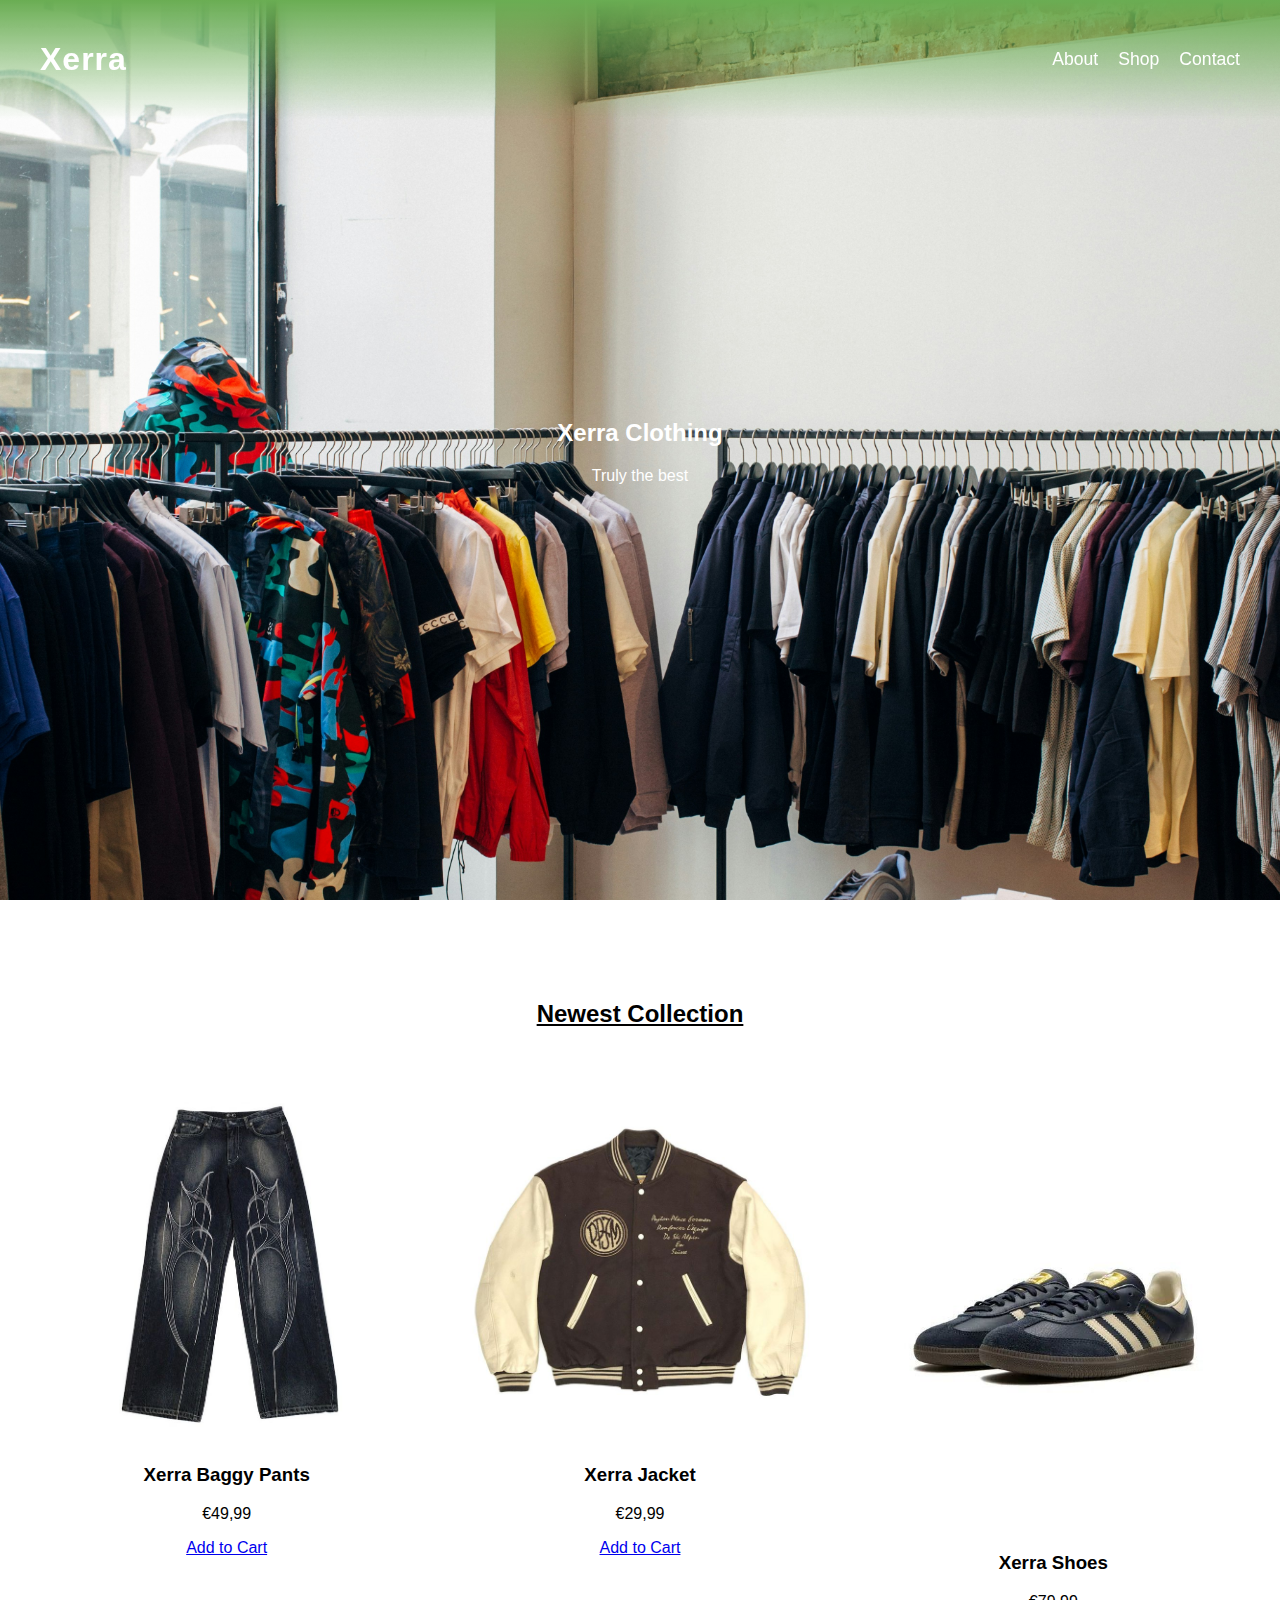
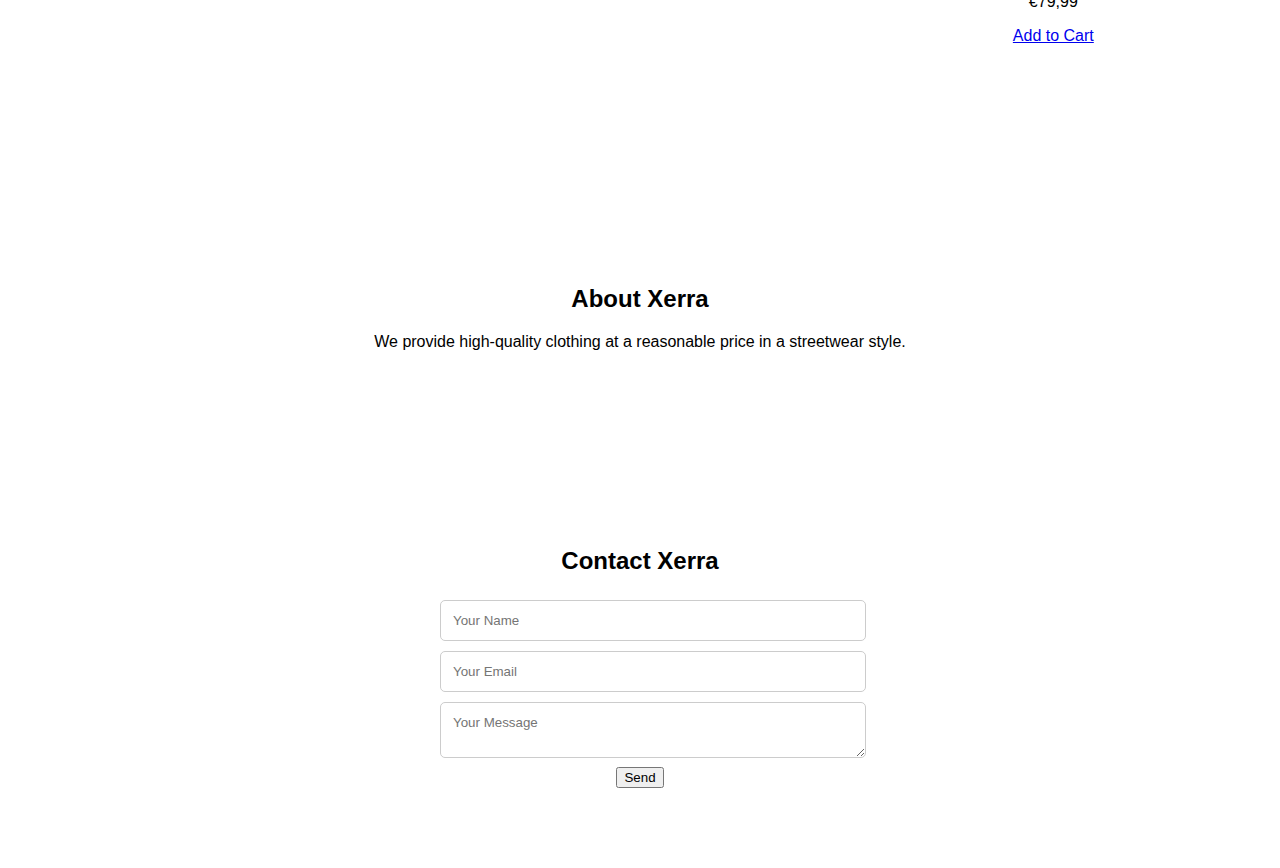
<file: index.html>
<!DOCTYPE html>
<html lang="en">
<head>
    <meta charset="UTF-8">
    <meta name="viewport" content="width=device-width, initial-scale=1.0">
    <title>Xerra</title>
    <link rel="stylesheet" href="css/style.css">
</head>
<body>

    <header class="header">
        <div class="toplogo">
            <h1 class="logo">Xerra</h1>
        </div>
        <nav class="topnav">
            <a href="#about">About</a>
            <a href="#shop">Shop</a>
            <a href="#contact">Contact</a>
        </nav>
    </header>

    <section class="home">
        <div class="home-page">
            <h2>Xerra Clothing</h2>
            <p>Truly the best</p>
        </div>
    </section>

    <section class="shop" id="shop">
        <h2>Newest Collection</h2>
        <div class="producten-stuk">
            <div class="product">
                <img src="images/57c42ba09ccbc2bed2f746d4b34fb0b9.jpg" alt="Baggy Pants">
                <h3>Xerra Baggy Pants</h3>
                <p>€49,99</p>
                <a href="product1.html" class="add-to-cart">Add to Cart</a>
            </div>

            <div class="product">
                <img src="images/c9aa9cecdb51e44c173743451ad08c78.jpg" alt="Jacket">
                <h3>Xerra Jacket</h3>
                <p>€29,99</p>
                <a href="product2.html" class="add-to-cart">Add to Cart</a>
            </div>

            <div class="product">
                <img src="images/05d111540c91739d4423a2d2ff90d871.jpg" alt="Shoes">
                <h3>Xerra Shoes</h3>
                <p>€79,99</p>
                <a href="product3.html" class="add-to-cart">Add to Cart</a>
            </div>
        </div>
    </section>

    <section class="about" id="about">
        <h2>About Xerra</h2>
        <p>We provide high-quality clothing at a reasonable price in a streetwear style.</p>
    </section>

    <section class="contact" id="contact">
        <h2>Contact Xerra</h2>
        <form>
            <input type="text" placeholder="Your Name" required>
            <input type="email" placeholder="Your Email" required>
            <textarea placeholder="Your Message" required></textarea>
            <button type="submit">Send</button>
        </form>
    </section>

    <!-- w3schools heeft mij hier volledig bij geholpen -->
    <button onclick="topFunction()" id="knop">⬆</button>

    <script src="js/java1.js"></script>
</body>
</html>
</file>
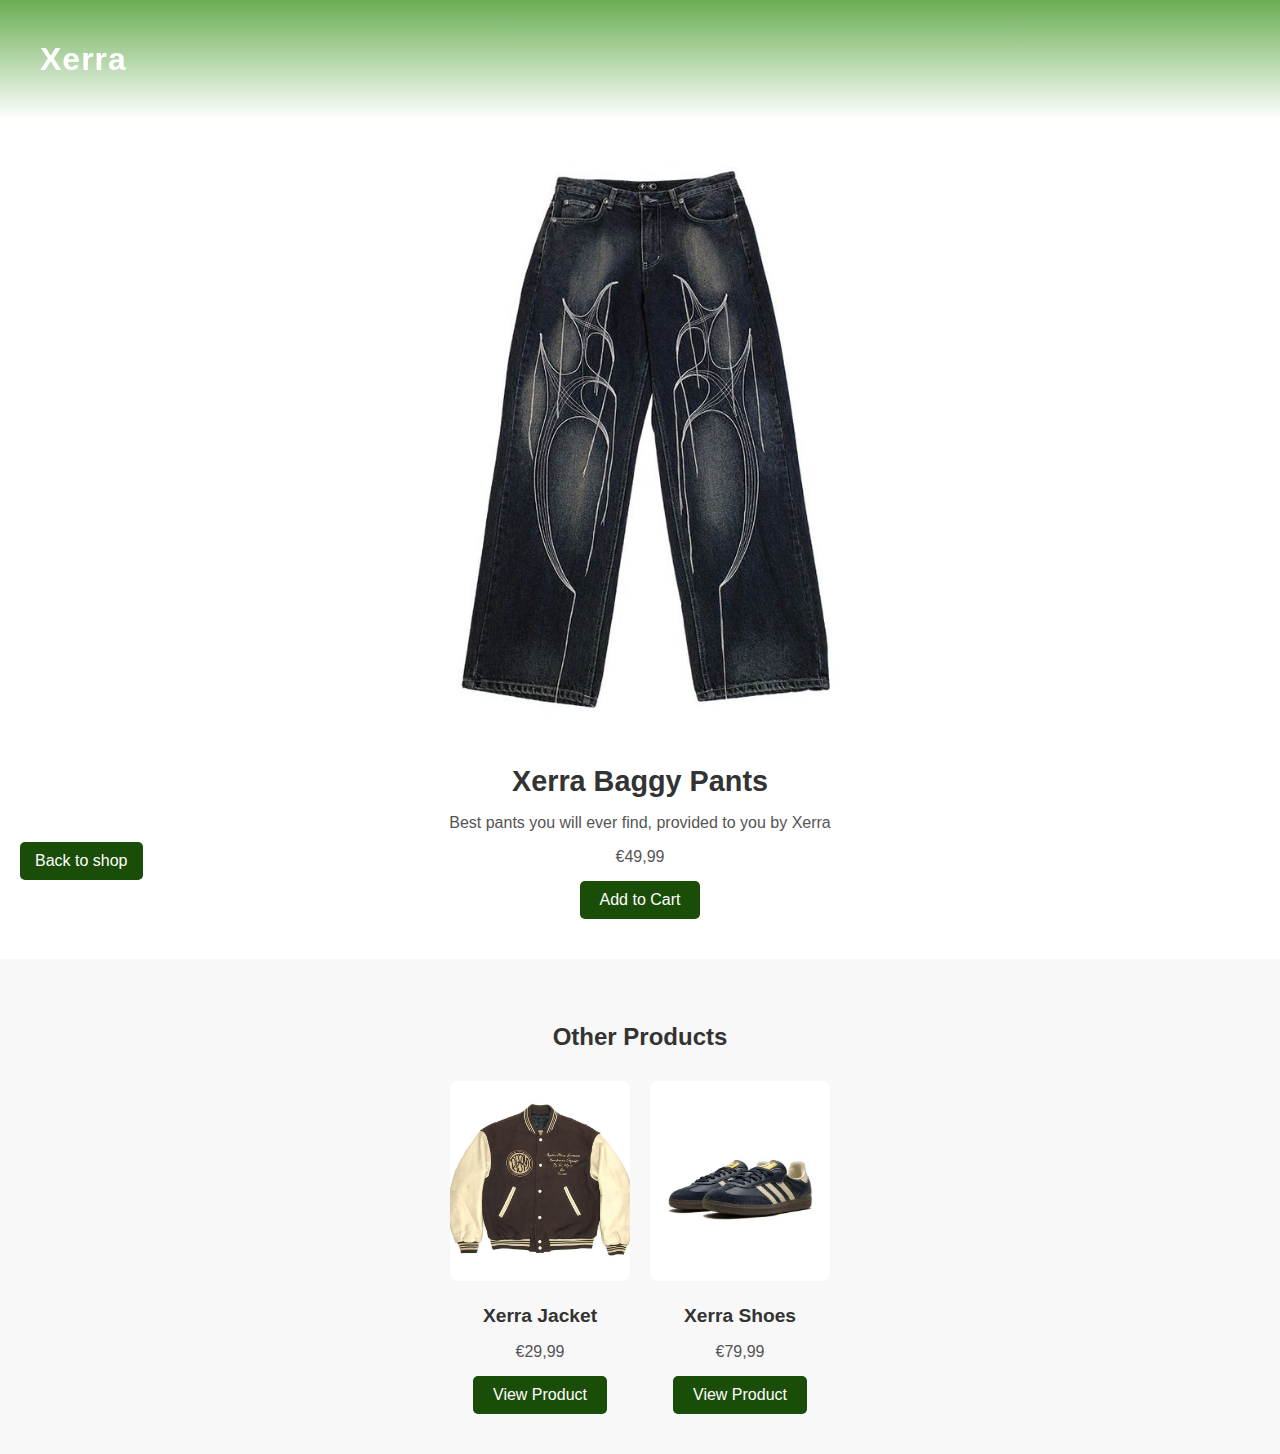
<file: product1.html>
<!DOCTYPE html>
<html lang="en">
<head>
    <meta charset="UTF-8">
    <meta name="viewport" content="width=device-width, initial-scale=1.0">
    <title>Xerra Producten</title>
    <link rel="stylesheet" href="css/style2.css">
</head>
<body>

    <header class="header">
        <div class="toplogo">
            <h1 class="logo">Xerra</h1>
        </div>
        <div class="terugshop">
            <a href="index.html">Back to shop</a>
        </div>
    </header>


    <section class="main-product">
        <div class="productgroot">
            <section class="fotoproduct">
            <img src="images/57c42ba09ccbc2bed2f746d4b34fb0b9.jpg" alt="Xerra Baggy Pants">
            </section>
            <section class="description">
                <h2>Xerra Baggy Pants</h2>
                <p>Best pants you will ever find, provided to you by Xerra</p>
                <p class="prijs">€49,99</p>
                <a href="#" class="add-to-cart">Add to Cart</a>
            </section>
        </div>
    </section>

    <section class="andereproducten">
        <h3>Other Products</h3>
        <div class="products-grid">
            <div class="product">
                <img src="images/c9aa9cecdb51e44c173743451ad08c78.jpg" alt="Xerra Jacket">
                <h3>Xerra Jacket</h3>
                <p>€29,99</p>
                <a href="product2.html" class="meer">View Product</a>
            </div>
            <div class="product">
                <img src="images/05d111540c91739d4423a2d2ff90d871.jpg" alt="Xerra Shoes">
                <h3>Xerra Shoes</h3>
                <p>€79,99</p>
                <a href="product3.html" class="meer">View Product</a>
            </div>
        </div>
    </section>

    <script src="js/java1.js"></script>
</body>
</html>
</file>
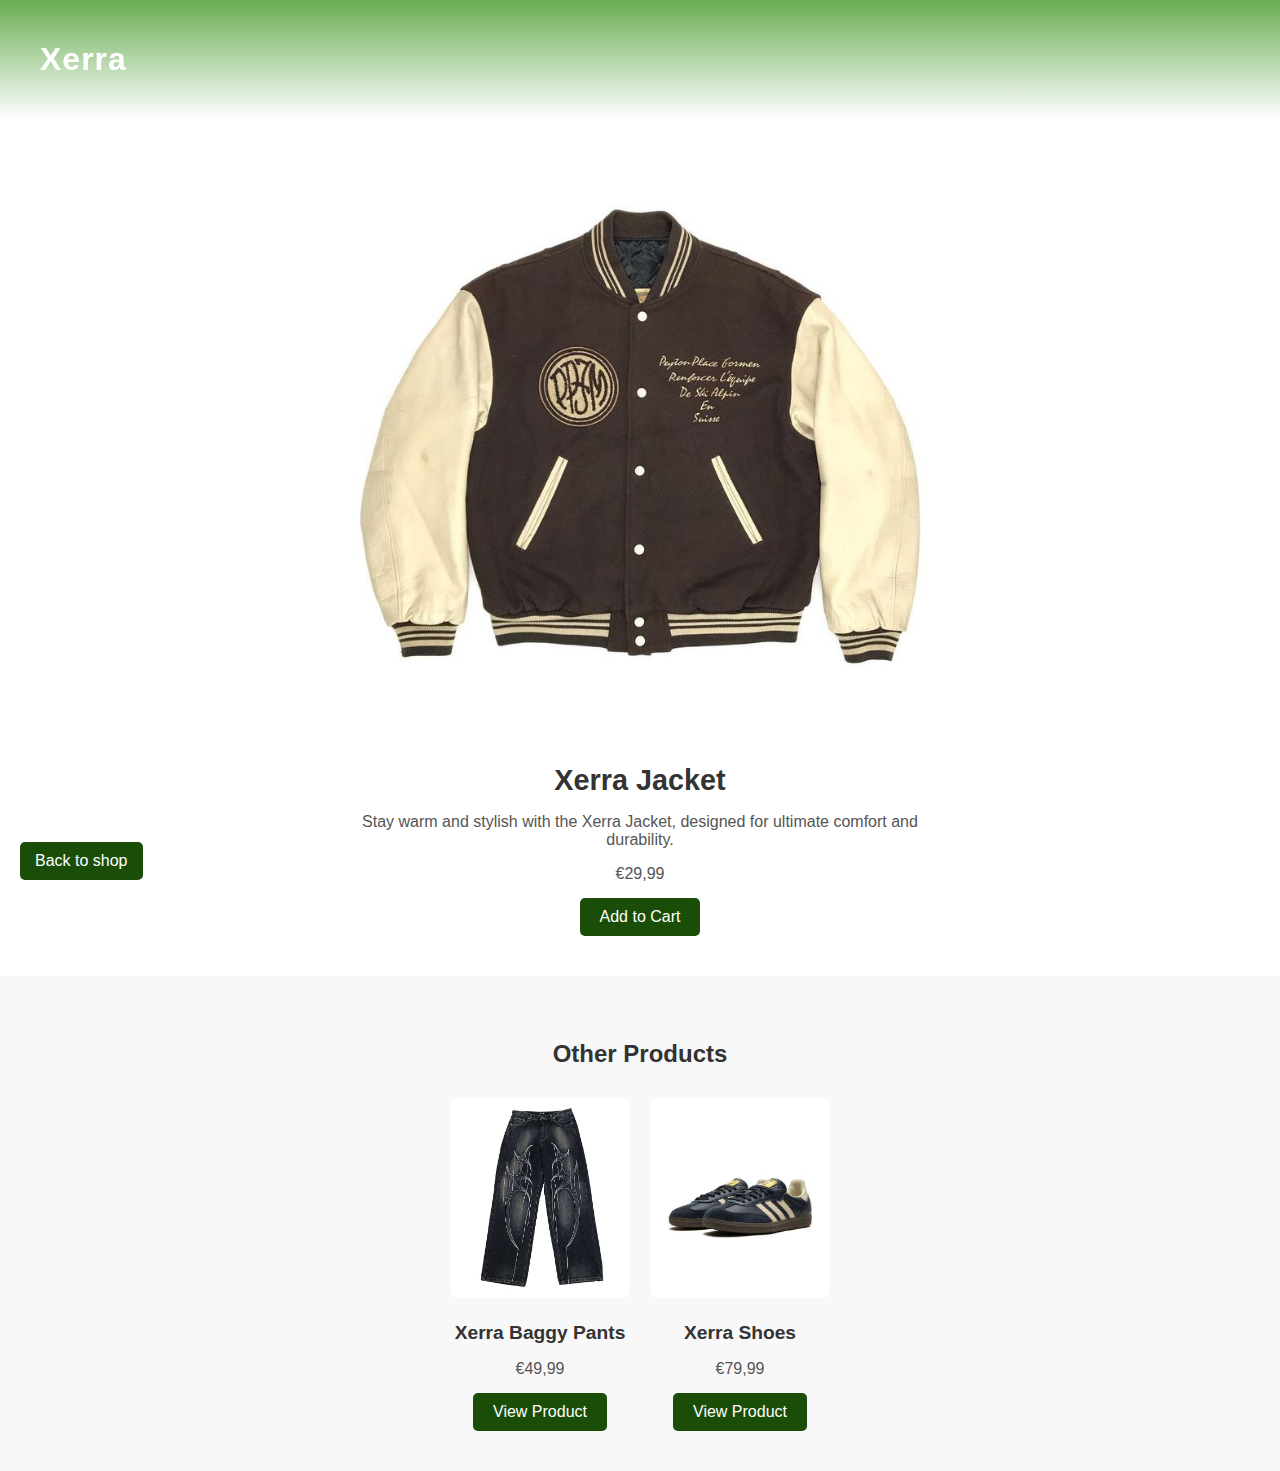
<file: product2.html>
<!DOCTYPE html>
<html lang="en">
<head>
    <meta charset="UTF-8">
    <meta name="viewport" content="width=device-width, initial-scale=1.0">
    <title>Xerra Producten</title>
    <link rel="stylesheet" href="css/style2.css">
</head>
<body>


    <header class="header">
        <div class="toplogo">
            <h1 class="logo">Xerra</h1>
        </div>
        <div class="terugshop">
            <a href="index.html">Back to shop</a>
        </div>
    </header>


    <section class="main-product">
        <div class="productgroot">
            <section class="fotoproduct">
                <img src="images/c9aa9cecdb51e44c173743451ad08c78.jpg" alt="Xerra Jacket">
            </section>
            <section class="description">
                <h2>Xerra Jacket</h2>
                <p>Stay warm and stylish with the Xerra Jacket, designed for ultimate comfort and durability.</p>
                <p class="prijs">€29,99</p>
                <a href="#" class="add-to-cart">Add to Cart</a>
            </section>
        </div>
    </section>

    <section class="andereproducten">
        <h3>Other Products</h3>
        <div class="products-grid">
            <div class="product">
                <img src="images/57c42ba09ccbc2bed2f746d4b34fb0b9.jpg" alt="Xerra Baggy Pants">
                <h3>Xerra Baggy Pants</h3>
                <p>€49,99</p>
                <a href="product1.html" class="meer">View Product</a>
            </div>
            <div class="product">
                <img src="images/05d111540c91739d4423a2d2ff90d871.jpg" alt="Xerra Shoes">
                <h3>Xerra Shoes</h3>
                <p>€79,99</p>
                <a href="product3.html" class="meer">View Product</a>
            </div>
        </div>
    </section>

    <script src="js/java1.js"></script>
</body>
</html>
</file>
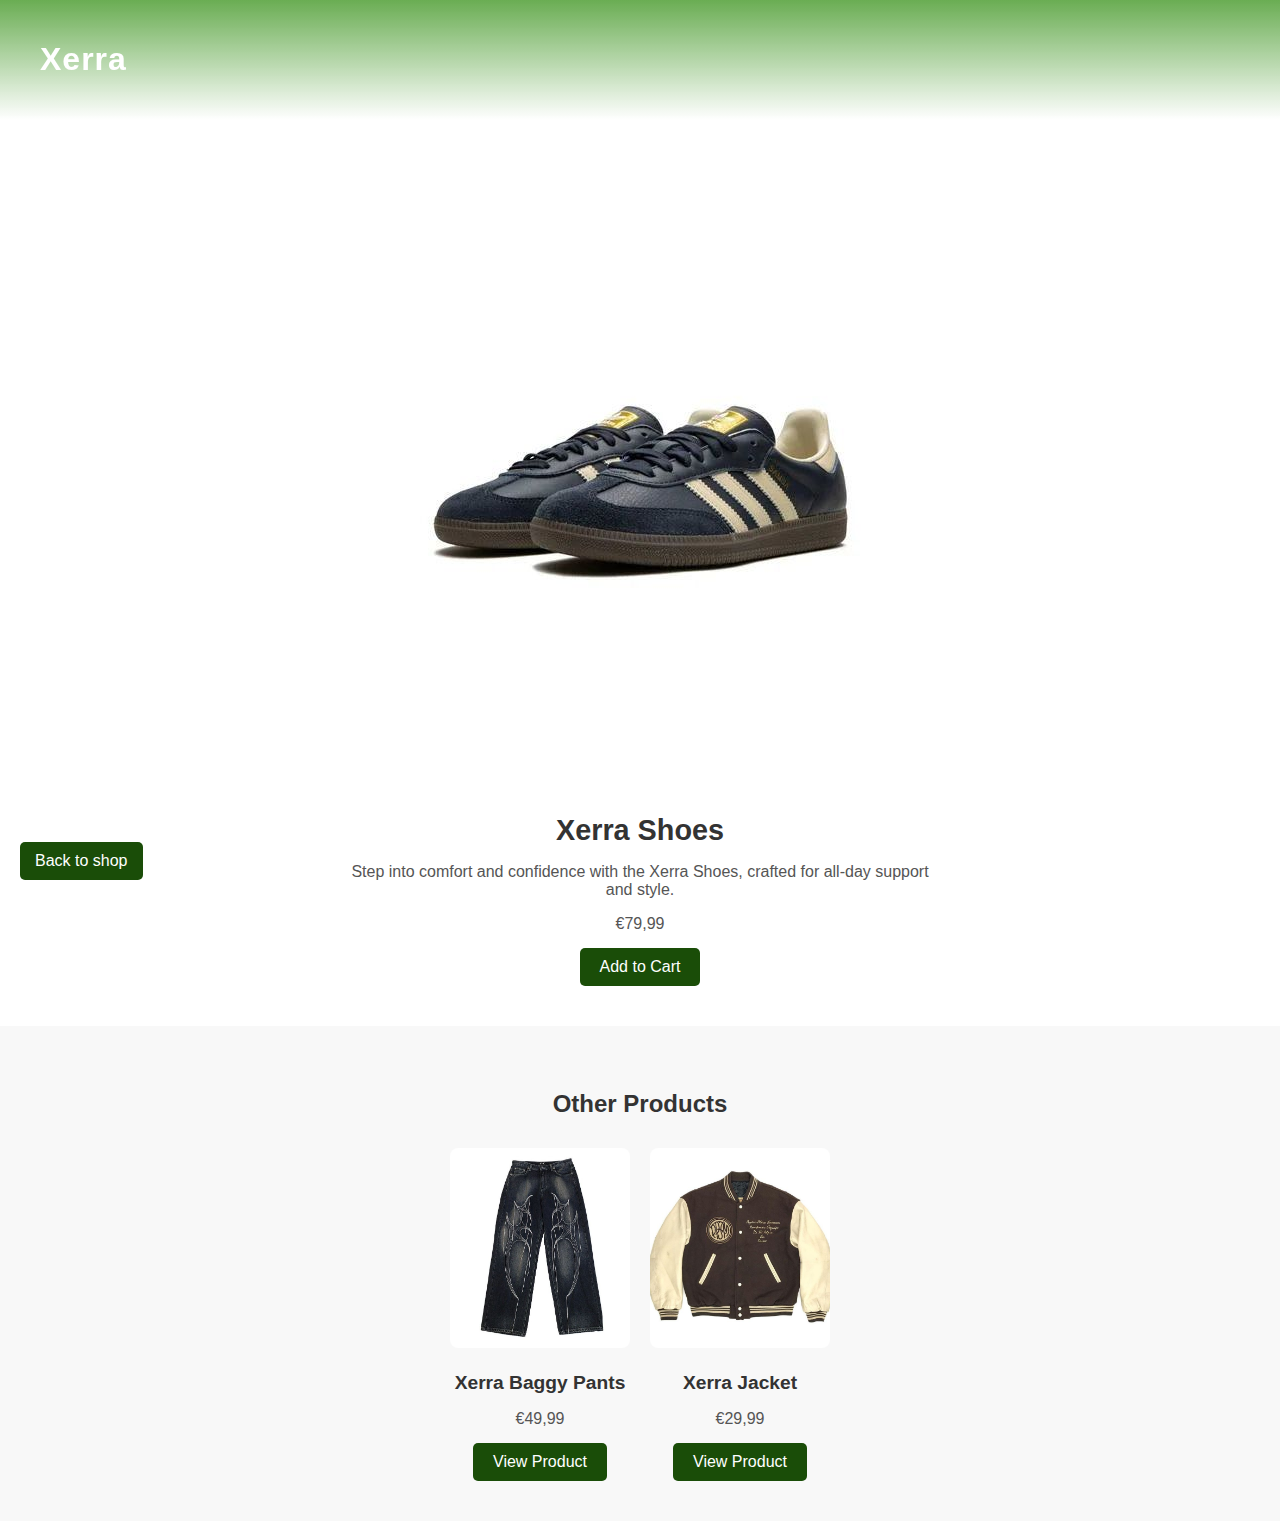
<file: product3.html>
<!DOCTYPE html>
<html lang="en">
<head>
    <meta charset="UTF-8">
    <meta name="viewport" content="width=device-width, initial-scale=1.0">
    <title>Xerra Product</title>
    <link rel="stylesheet" href="css/style2.css">
</head>
<body>

  
    <header class="header">
        <div class="toplogo">
            <h1 class="logo">Xerra</h1>
        </div>
        <div class="terugshop">
            <a href="index.html">Back to shop</a>
        </div>
    </header>


    <section class="main-product">
        <div class="productgroot">
            <section class="fotoproduct">
                <img src="images/05d111540c91739d4423a2d2ff90d871.jpg" alt="Xerra Shoes">
            </section>
            <section class="description">
                <h2>Xerra Shoes</h2>
                <p>Step into comfort and confidence with the Xerra Shoes, crafted for all-day support and style.</p>
                <p class="prijs">€79,99</p>
                <a href="#" class="add-to-cart">Add to Cart</a>
            </section>
        </div>
    </section>


    <section class="andereproducten">
        <h3>Other Products</h3>
        <div class="products-grid">
            <div class="product">
                <img src="images/57c42ba09ccbc2bed2f746d4b34fb0b9.jpg" alt="Xerra Baggy Pants">
                <h3>Xerra Baggy Pants</h3>
                <p>€49,99</p>
                <a href="product1.html" class="meer">View Product</a>
            </div>
            <div class="product">
                <img src="images/c9aa9cecdb51e44c173743451ad08c78.jpg" alt="Xerra Jacket">
                <h3>Xerra Jacket</h3>
                <p>€29,99</p>
                <a href="product2.html" class="meer">View Product</a>
            </div>
        </div>
    </section>

    <script src="js/java1.js"></script>
</body>
</html>
</file>
<file: css/style.css>
/* chatgpt heeft mij hierbij geholpen omdat ik niet wist hoe ik die lijn nou moest we krijgen */
body, html {
    margin: 0;
    padding: 0;
    box-sizing: border-box;
    scroll-behavior: smooth;
}
/*had dit voor de zekerheid er bij gedaan zodat ik zeker wist dat alles dezelfde font family had*/
p,h1,h2,h3,h4,h5,h6,a {
    font-family: Montserrat, Arial, Helvetica, sans-serif; 
}

.header {
    background: linear-gradient(to bottom, rgba(106, 173, 83, 1), rgba(26, 77, 8, 0)); /*chatgpt heeft geholpen bij de header zodat het stil blijft, maar ook gekeken op canvas!*/
    padding: 20px 40px;
    position: fixed;
    width: 100%;
    color: white;
    display: flex;
    justify-content: space-between;
    align-items: center;
    z-index: 1000;
}

.logo {
    font-size: 2em;
    font-family: Montserrat, Arial, Helvetica, sans-serif;
    letter-spacing: 1px;
    transition: transform 0.3s ease; /* w3schools heeft mij hierbij geholpen */
}

.logo:hover {
    transform: scale(1.1); /* w3schools heeft mij hierbij geholpen */
}

.topnav {
    display: flex;
    gap: 20px;
    padding-right: 5em;
}

.topnav a {
    text-decoration: none;
    font-family: Montserrat, Arial, Helvetica, sans-serif;
    font-size: 1.1em;
    color: white;
    transition: color 0.3s ease, transform 0.3s ease; /* w3schools heeft mij hierbij geholpen */
}

.topnav a:hover {
    color: #045311;
    transform: scale(1.1); /* w3schools heeft mij hierbij geholpen */
}


.home {
    background: url(../images/charlesdeluvio-_4K7BwaHUGc-unsplash.jpg) no-repeat center center/cover; /*chatgpt heeft mij hierbij geholpen omdat de foto niet volledig liet zien, het was ingezoomd*/
    height: 100vh;
    display: flex;
    align-items: center;
    justify-content: center;
    color: white;
    text-align: center;
}


.shop {
    font-family: Montserrat, Arial, Helvetica, sans-serif;
    padding: 80px 20px;
}

.shop h2 {
    text-align: center;
    text-decoration: underline;
}

.producten-stuk {
    display: grid;
    grid-template-columns: repeat(auto-fit, minmax(250px, 1fr));
    gap: 20px;
    margin: 40px auto;
    padding: 0 10px;
}

.product {
    background: #fff;
    padding: 20px;
    border-radius: 10px;
    text-align: center;
    transition: transform 0.3s ease, box-shadow 0.3s ease; /* w3schools heeft mij hierbij geholpen */
}

.product img {
    max-width: 100%;
    height: auto;
    border-radius: 8px;
    transition: transform 0.3s ease; /* w3schools heeft mij hierbij geholpen */
}

.product img:hover {
    transform: scale(1.1); /* w3schools heeft mij hierbij geholpen */
}

.product:hover {
    transform: translateY(-5px); /* w3schools heeft mij hierbij geholpen */
    box-shadow: 0 8px 16px rgba(30, 104, 4, 0.456);
}


.about {
    font-family: Montserrat, Arial, Helvetica, sans-serif;
    padding: 80px 20px;
    text-align: center;
}


.contact {
    font-family: Montserrat, Arial, Helvetica, sans-serif;
    padding: 80px 20px;
    text-align: center;
}

.contact form {
    max-width: 400px;
    margin: 0 auto;
}

.contact input, .contact textarea { /*chatgpt heeft mij hierbij geholpen om het zo klein mogelijk te houden en compact*/
    width: 100%;
    padding: 12px;
    margin: 5px 0;
    border: 0.5px solid #ccc;
    border-radius: 5px;
    font-family: Montserrat, Arial, Helvetica, sans-serif;
    transition: transform 0.3s ease, box-shadow 0.3s ease; /* w3schools heeft mij hierbij geholpen */
}

.contact input:hover, .contact textarea:hover { /*chatgpt heeft mij geholpen het wat compacter te houden en netter*/
    transform: translateY(-5px);
    box-shadow: 0 8px 16px rgba(30, 104, 4, 0.456);
}

/*w3schools heeft mij hier volledig bij geholpen*/
#knop {
    display: none; 
    position: fixed; 
    bottom: 20px;
    right: 30px;
    z-index: 99; 
    border: none;
    outline: none; 
    background-color:rgba(30, 104, 4, 0.456); 
    color: white; 
    cursor: pointer; 
    padding: 15px; 
    border-radius: 10px; 
    font-size: 18px; 

  }
  /*w3schools heeft mij hier volledig bij geholpen*/
  #knop:hover {
    background-color: #555; 
  }

/*chatgpt &w3schools hebben mij geholpen bij het gebruiken van media*/
@media screen and (max-width: 768px) {
    .header {
        flex-direction: column;
        align-items: center;
        padding: 15px;
    }

    .topnav {
        flex-direction: row;
        align-items: center;
        padding: 15px;
    }

    .shop h2 {
        font-size: 1.8em;
    }

    .producten-stuk {
        grid-template-columns: repeat(auto-fit, minmax(150px, 1fr));
    }

    .product {
        padding: 15px;
    }

    .contact form {
        padding: 10px;
    }
}
</file>
<file: css/style2.css>
/* chatgpt heeft mij hierbij geholpen omdat ik niet wist hoe ik die lijn nou moest we krijgen */
body, html {
    margin: 0;
    padding: 0;
    box-sizing: border-box;
    font-family: Montserrat, Arial, Helvetica, sans-serif;
}
/*voor de zekerheid zodat alle a hrefs geen text decoratie hadden*/
a {
    text-decoration: none;
    color: white;
}

.header {
    background: linear-gradient(to bottom, rgba(106, 173, 83, 1), rgba(26, 77, 8, 0)); /*chatgpt heeft geholpen bij de header zodat het stil blijft, maar ook gekeken op canvas!*/
    padding: 20px 40px;
    color: white;
    display: flex;
    justify-content: space-between;
    align-items: center;
    position: fixed;
    top: 0;
    width: 100%;
    z-index: 1000;
}

.logo {
    font-size: 2em;
    letter-spacing: 1px;
}

.terugshop {
    position: fixed;
    bottom: 20px;
    left: 20px;
    background-color: #1a4d08;
    padding: 10px 15px;
    border-radius: 5px;
    font-size: 1em;
    transition: transform 0.3s ease, background-color 0.3s ease; /* w3schools heeft mij hierbij geholpen */
}

.terugshop:hover {
    background-color: #145d06;
    transform: scale(1.1); /* w3schools heeft mij hierbij geholpen */
}


.main-product {
    margin-top: 100px;
    text-align: center;
    padding: 40px 20px;
}

.productgroot {
    max-width: 600px;
    margin: 0 auto;
}

.productgroot img {
    max-width: 100%;
    height: auto;
    border-radius: 8px; 
}

.productgroot h2 {
    margin: 20px 0 10px;
    font-size: 1.8em;
    color: #333;
}

.productgroot p {
    color: #555;
    margin-bottom: 15px;
}

.productgroot .price {
    font-size: 1.5em;
    font-weight: bold;
    color: #1a4d08;
    margin-bottom: 20px;
}

.add-to-cart {
    text-decoration: none;
    color: white;
    background-color: #1a4d08;
    padding: 10px 20px;
    border-radius: 5px;
    transition: transform 0.3s ease, background-color 0.3s ease; /* w3schools heeft mij hierbij geholpen */
    display: inline-block; 
}

.add-to-cart:hover {
    background-color: #145d06;
    transform: scale(1.1); /* w3schools heeft mij hierbij geholpen */
}


.andereproducten {
    text-align: center;
    padding: 40px 20px;
    background-color: #f8f8f8;
}

.andereproducten h3 {
    margin-bottom: 30px;
    font-size: 1.5em;
    color: #333;
}

.products-grid {
    display: flex;
    justify-content: center;
    gap: 20px;
    flex-wrap: wrap; /*chatgpt heeft mij hierbij geholpen*/
}

.product {
    text-align: center;
    width: 180px;
}

.product img {
    width: 100%;
    height: 200px;
    object-fit: cover; /*chatgpt heeft mij hierbij geholpen omdat de fotos maar niet de zelfde grote wouden zijn*/
    border-radius: 8px;
    margin-bottom: 10px;
}

.product h3 {
    font-size: 1.2em;
    color: #333;
    margin: 10px 0 5px;
}

.product p {
    color: #555;
    margin-bottom: 15px;
}

.meer {
    text-decoration: none;
    color: white;
    background-color: #1a4d08;
    padding: 10px 20px;
    border-radius: 5px;
    transition: transform 0.3s ease, background-color 0.3s ease; /* w3schools heeft mij hierbij geholpen */
    display: inline-block;
}

.meer:hover {
    background-color: #145d06;
    transform: scale(1.1);
}

/*chatgpt &w3schools hebben mij geholpen bij het gebruiken van media*/
@media screen and (max-width: 768px) {
    .header {
        flex-direction: column;
        align-items: center;
        padding: 15px 20px;
    }

    .logo {
        font-size: 1.5em;
    }

    .terugshop {
        bottom: 10px;
        left: 10px;
        font-size: 0.9em;
    }

    .productgroot {
        max-width: 100%;
        padding: 0 15px;
    }

    .products-grid {
        gap: 10px;
    }

    .product {
        width: 150px;
    }

    .product img {
        height: 150px;
    }
}
</file>
